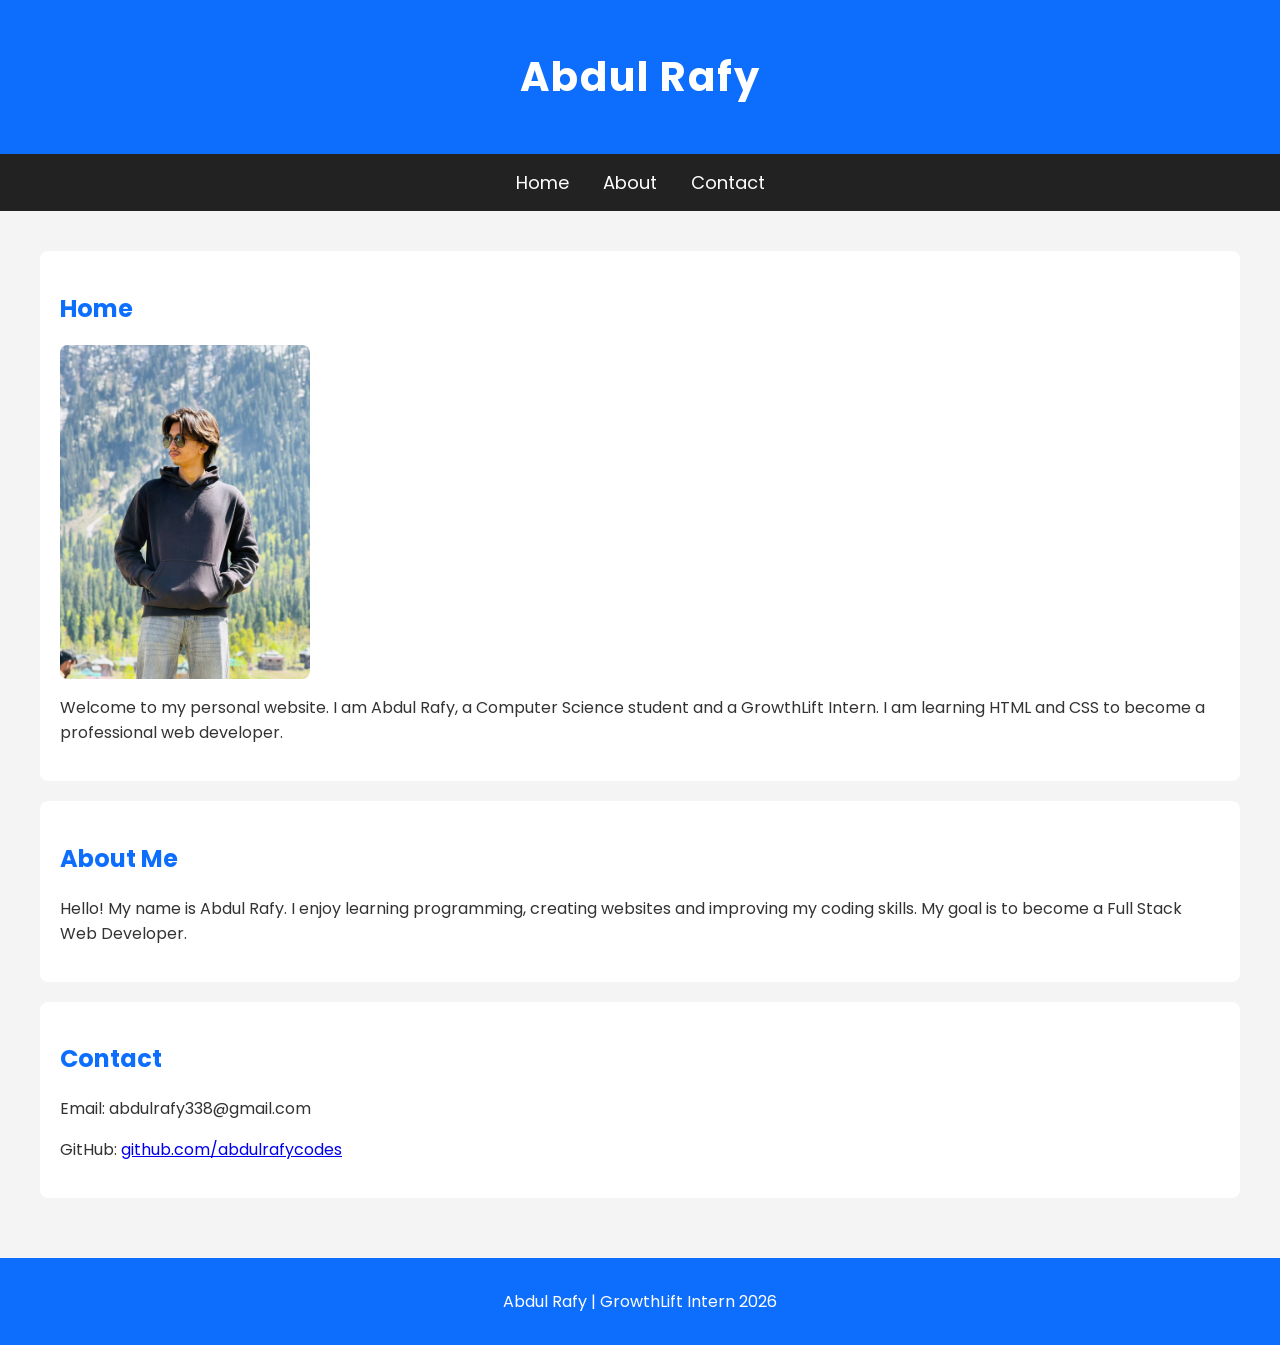
<file: index.html>
<!DOCTYPE html>
<html lang="en">

<head>
    <meta charset="UTF-8">
    <meta name="viewport" content="width=device-width, initial-scale=1.0">
    <title>Abdul Rafy</title>
    <link rel="stylesheet" href="style.css">
</head>

<body>

    <header>
        <h1>Abdul Rafy</h1>
    </header>

    <nav>
        <a href="#home">Home</a>
        <a href="#about">About</a>
        <a href="#contact">Contact</a>
    </nav>

    <main>

        <section id="home">

            <h2>Home</h2>

            <img src="myphoto.jpg.jpeg" alt="Abdul Rafy">

            <p>
                Welcome to my personal website. I am Abdul Rafy, a Computer Science
                student and a GrowthLift Intern. I am learning HTML and CSS to become
                a professional web developer.
            </p>

        </section>

        <section id="about">

            <h2>About Me</h2>

            <p>
                Hello! My name is Abdul Rafy. I enjoy learning programming,
                creating websites and improving my coding skills.
                My goal is to become a Full Stack Web Developer.
            </p>

        </section>

        <section id="contact">

            <h2>Contact</h2>

            <p>Email: abdulrafy338@gmail.com</p>

            <p>
                GitHub:
                <a href="https://github.com/abdulrafycodes" target="_blank">
                    github.com/abdulrafycodes
                </a>
            </p>

        </section>

    </main>

    <footer>

        <p>Abdul Rafy | GrowthLift Intern 2026</p>

    </footer>

</body>

</html>
</file>
<file: style.css>
@import url('https://fonts.googleapis.com/css2?family=Poppins:wght@300;400;600&display=swap');

body{
    background-color:#f4f4f4;
    color:#333;
    font-family:'Poppins',sans-serif;
    margin:0;
    padding:0;
}

header{
    background-color:#0d6efd;
    color:white;
    text-align:center;
    padding:20px;
}

h1{
    font-size:40px;
    letter-spacing:2px;
}

nav{
    background-color:#222;
    padding:15px;
    text-align:center;
}

nav a{
    text-decoration:none;
    color:white;
    margin:15px;
    font-size:18px;
}

nav a:hover{
    color:yellow;
}

main{
    margin:20px;
    padding:20px;
}

section{
    background-color:white;
    margin-bottom:20px;
    padding:20px;
    border-radius:8px;
}

h2{
    color:#0d6efd;
}

img{
    max-width:100%;
    width:250px;
    border-radius:8px;
    display:block;
    margin-bottom:15px;
}

footer{
    background-color:#0d6efd;
    color:white;
    text-align:center;
    padding:15px;
}
</file>
